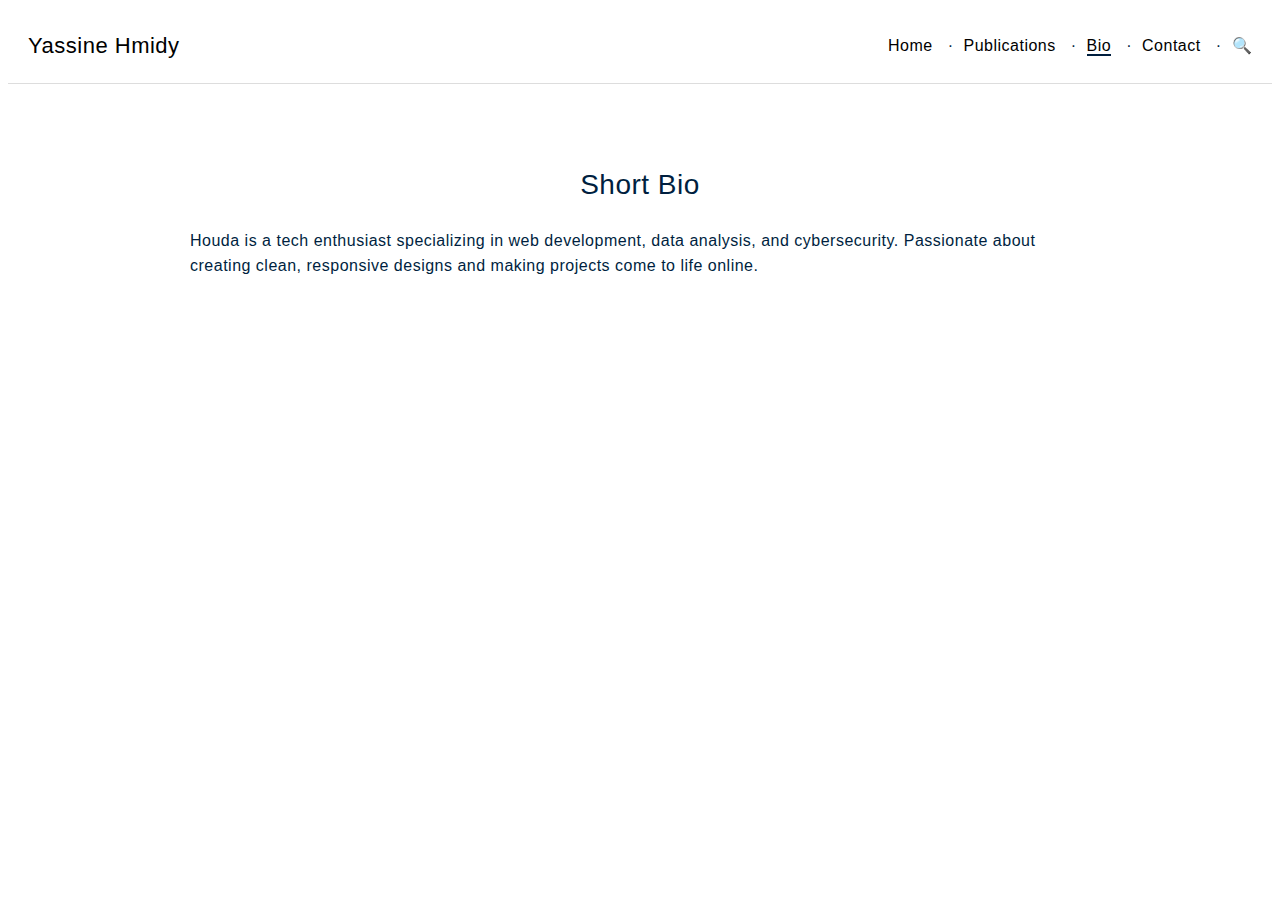
<file: bio.html>
<!DOCTYPE html>
<html lang="en">
<head>
  <meta charset="UTF-8">
  <title>Bio - Yassine Hmidy</title>
  <link rel="stylesheet" href="style.css">
</head>
<body>

<header class="top-nav">
  <a href="home.html" class="site-name">Yassine Hmidy</a>
  <nav class="nav-container">
    <ul class="nav-links">
      <li><a href="home.html">Home</a></li>
      <li><a href="publications.html">Publications</a></li>
      <li><a href="bio.html" class="active">Bio</a></li>
      <li><a href="contact.html">Contact</a></li>
      <li><a href="#" class="search-icon">🔍</a></li>
    </ul>
    <button class="menu-toggle" id="menuToggle">☰</button>
  </nav>
</header>
<div class="search-bar-top" id="searchBarTop">
  <input type="text" placeholder="Search this site...">
  <span class="close-search" id="closeSearch">✖</span>
</div>


<main class="homepage">
  <h1 class="page-title">Short Bio</h1>
  <p>Houda is a tech enthusiast specializing in web development, data analysis, and cybersecurity. Passionate about creating clean, responsive designs and making projects come to life online.</p>
</main>

<script src="script.js"></script>
</body>
</html>
</file>
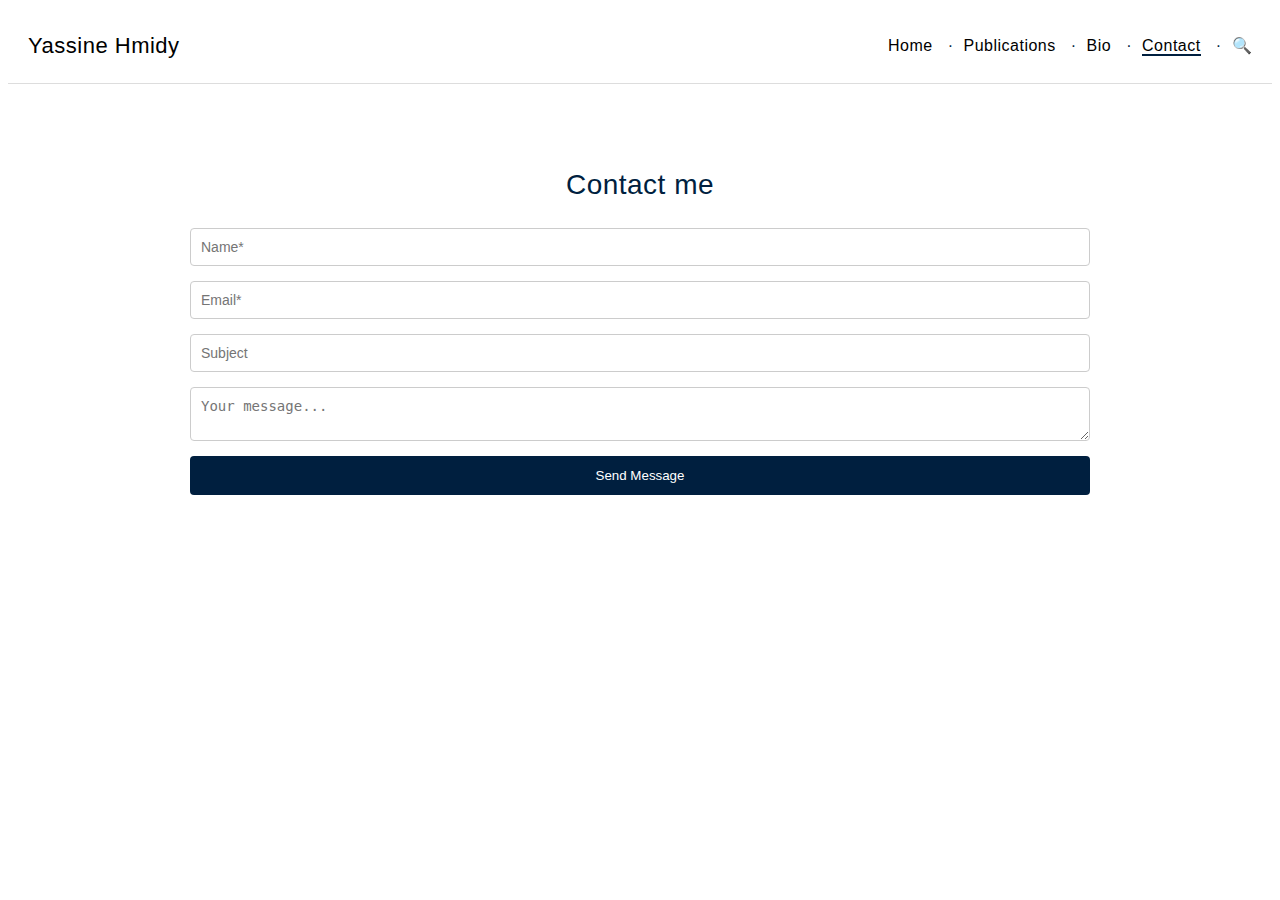
<file: contact.html>
<!DOCTYPE html>
<html lang="en">
<head>
  <meta charset="UTF-8">
  <title>Contact - Yassine Hmidy</title>
  <link rel="stylesheet" href="style.css">
</head>
<body>

<header class="top-nav">
  <a href="home.html" class="site-name">Yassine Hmidy</a>
  <nav class="nav-container">
    <ul class="nav-links">
      <li><a href="home.html">Home</a></li>
      <li><a href="publications.html">Publications</a></li>
      <li><a href="bio.html">Bio</a></li>
      <li><a href="contact.html" class="active">Contact</a></li>
      <li><a href="#" class="search-icon">🔍</a></li>
    </ul>
    <button class="menu-toggle" id="menuToggle">☰</button>
  </nav>
</header>
<div class="search-bar-top" id="searchBarTop">
  <input type="text" placeholder="Search this site...">
  <span class="close-search" id="closeSearch">✖</span>
</div>


<main class="contact-page">
  <h1 class="page-title">Contact me</h1>
  <form>
    <input type="text" class="field" placeholder="Name*" required>
    <input type="email" class="field" placeholder="Email*" required>
    <input type="text" class="field" placeholder="Subject" required>
    <textarea class="field" placeholder="Your message..." required></textarea>
    <button type="submit" class="btn">Send Message</button>
  </form>
</main>

<script src="script.js"></script>
</body>
</html>
</file>
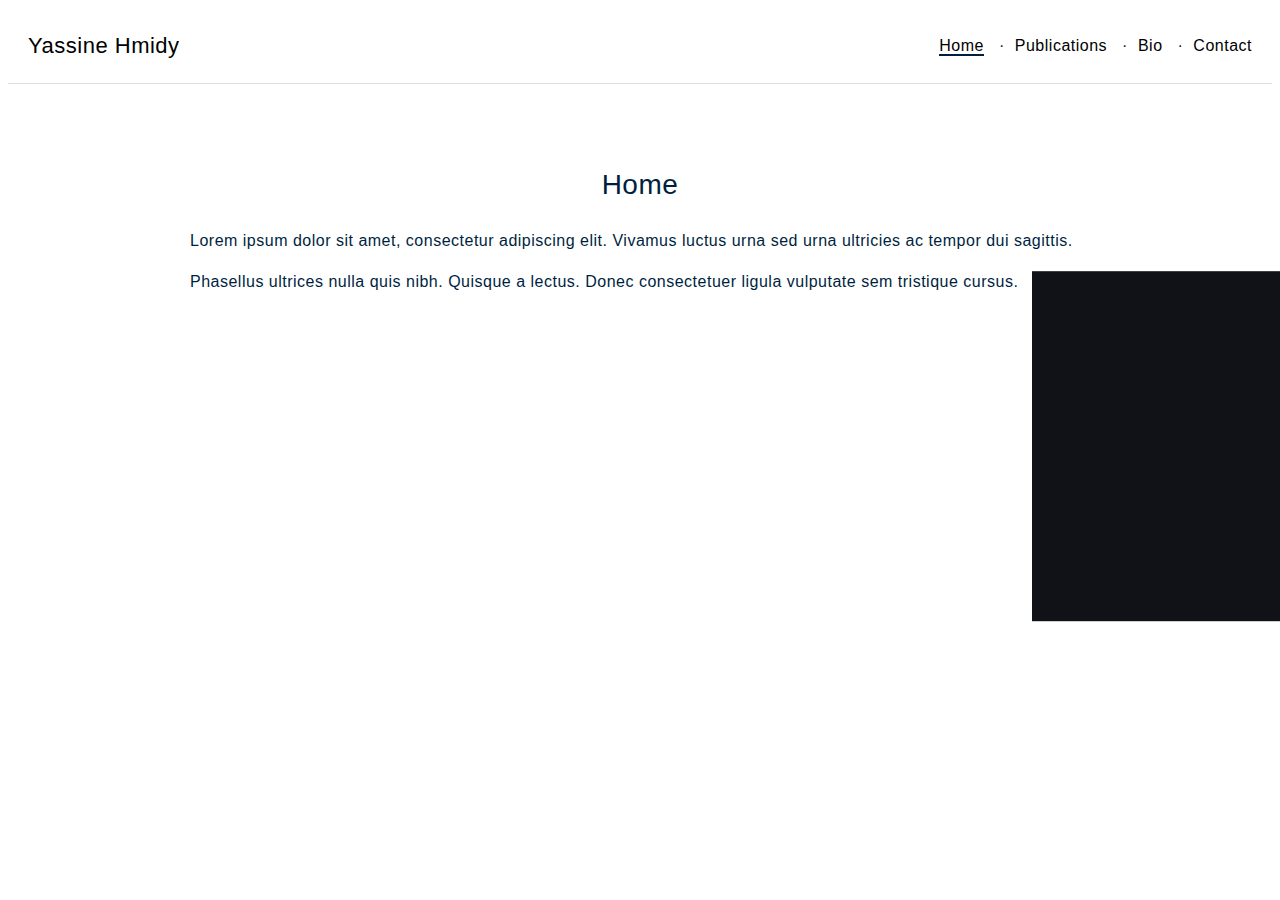
<file: home.html>
<!DOCTYPE html>
<html lang="en">
<head>
  <meta charset="UTF-8">
  <meta name="viewport" content="width=device-width, initial-scale=1.0">
  <title>Home - Yassine Hmidy</title>
  <link rel="stylesheet" href="style.css">
</head>
<body>

  <!-- Image indépendante -->
  <div class="profile-photo">
    <img src="img/picture.jpg" alt="Houda's portrait">
  </div>

  <!-- Header avec navbar -->
  <header class="top-nav">
    <a href="home.html" class="site-name">Yassine Hmidy</a>
    <nav class="nav-container">
      <ul class="nav-links">
        <li><a href="home.html" class="active">Home</a></li>
        <li><a href="publications.html">Publications</a></li>
        <li><a href="bio.html">Bio</a></li>
        <li><a href="contact.html">Contact</a></li>
      </ul>
    </nav>
  </header>

  <!-- Main content -->
  <main class="homepage">
    <h1 class="page-title">Home

    </h1>
    <p>Lorem ipsum dolor sit amet, consectetur adipiscing elit. Vivamus luctus urna sed urna ultricies ac tempor dui sagittis.</p>
    <p>Phasellus ultrices nulla quis nibh. Quisque a lectus. Donec consectetuer ligula vulputate sem tristique cursus.</p>
  </main>

  <script src="script.js"></script>
</body>
</html>
</file>
<file: style.css>
body {
 font-family: 'Lato', sans-serif;    /* même police */
  font-weight: 300;                   /* même épaisseur fine */
  font-size: 16px;                    /* même taille que les liens navbar */
  line-height: 1.6;                   /* un peu plus aéré pour les paragraphes */
  letter-spacing: 0.5px;              /* léger espace pour un look propre */
  color: #001f3f;   
  
}

h1, h2, h3, h4, h5, h6 {
  font-family: 'Lato', sans-serif;  /* même police que le body */
  font-weight: 300;                 /* même finesse */
  letter-spacing: 0.5px;
  margin-bottom: 15px;
}
.top-nav {
  display: flex;
  justify-content: space-between;
  align-items: center;
  background-color: #ffffff;
  border-bottom: 1px solid #ddd;
  padding: 20px;
  position: sticky;
  top: 0;
  z-index: 1000;
}

.site-name {
  font-family: Arial, sans-serif;
  font-weight: 300;       /* léger, même finesse */
  font-size: 22px;        /* ajuste selon ton goût */
  text-decoration: none;
  color: #000000;         /* même couleur que les liens */
}


.nav-container {
  display: flex;
  align-items: center;
}

.nav-links {
  display: flex;
  gap: 15px;
  list-style: none;
  margin: 0;
  padding: 0;
}

.nav-links li::before {
  content: '·';
  color: #001f3f;
  margin-right: 10px;
}

.nav-links li:first-child::before {
  content: '';
}

.nav-links a,
.nav-links a:visited,
.nav-links a:hover,
.nav-links a:active {
  font-family: Arial, sans-serif;
  color: #000000;
  text-decoration: none;
  font-size: 16px;
  font-weight: 300;      /* léger, sans gras */
}


.nav-links a:hover,
.nav-links a.active {
  border-bottom: 2px solid #001f3f;
}

.menu-toggle {
  display: none;
  font-size: 24px;
  background: none;
  border: none;
  cursor: pointer;
}

/* ===== Search Bar Covering Navbar ===== */
.search-bar-top {
  position: fixed;
  top: 0;
  left: 0;
  width: 100%;
  height: 60px;
  background: #fff;
  box-shadow: 0 4px 10px rgba(0,0,0,0.2);
  display: flex;
  align-items: center;
  justify-content: center;
  padding: 0 20px;
  z-index: 1500;
  transform: translateY(-100%);
  opacity: 0;
  transition: transform 0.3s ease, opacity 0.3s ease;
}

.search-bar-top.active {
  transform: translateY(0);
  opacity: 1;
}

.search-bar-top input {
  padding: 10px;
  width: 400px;
  max-width: 600px;
  border: 1px solid #ccc;
  border-radius: 4px;
  font-size: 16px;
}

.close-search {
  margin-left: 10px;
  font-size: 22px;
  cursor: pointer;
}

/* ===== Profile Photo (independent, right middle) ===== */
.profile-photo {
  position: fixed;
  right: calc(35% - 450px);
  top: 50%;
  transform: translateY(-50%);
  z-index: 9999;
}


.profile-photo img {
  width: 250px;
  height: 350px;
  object-fit: cover;
  border-radius: 0;
  margin: 0;
}

/* ===== Page Content ===== */
.homepage,
.contact-page {
  max-width: 900px;
  margin: 40px auto;
  padding: 20px;
}

.page-title {
  text-align: center;
  font-size: 28px;
  margin-bottom: 20px;
}

form {
  display: flex;
  flex-direction: column;
  gap: 15px;
}

.field {
  padding: 10px;
  border: 1px solid #ccc;
  border-radius: 4px;
  font-size: 14px;
}

.btn {
  padding: 12px 20px;
  background-color: #001f3f;
  color: white;
  border: none;
  border-radius: 4px;
  cursor: pointer;
}

.btn:hover {
  background-color: #003366;
}

/* ===== Responsive ===== */
@media (max-width: 768px) {
  .nav-links {
    flex-direction: column;
    background: white;
    position: absolute;
    top: 60px;
    right: 0;
    width: 200px;
    display: none;
    padding: 10px;
    box-shadow: 0 2px 8px rgba(0,0,0,0.2);
  }

  .nav-links.active {
    display: flex;
  }

  .menu-toggle {
    display: block;
  }

  .nav-links li::before {
    content: '';
  }
}

@media (max-width: 600px) {
  .contact-page {
    padding: 20px 10px;
  }
}
</file>
